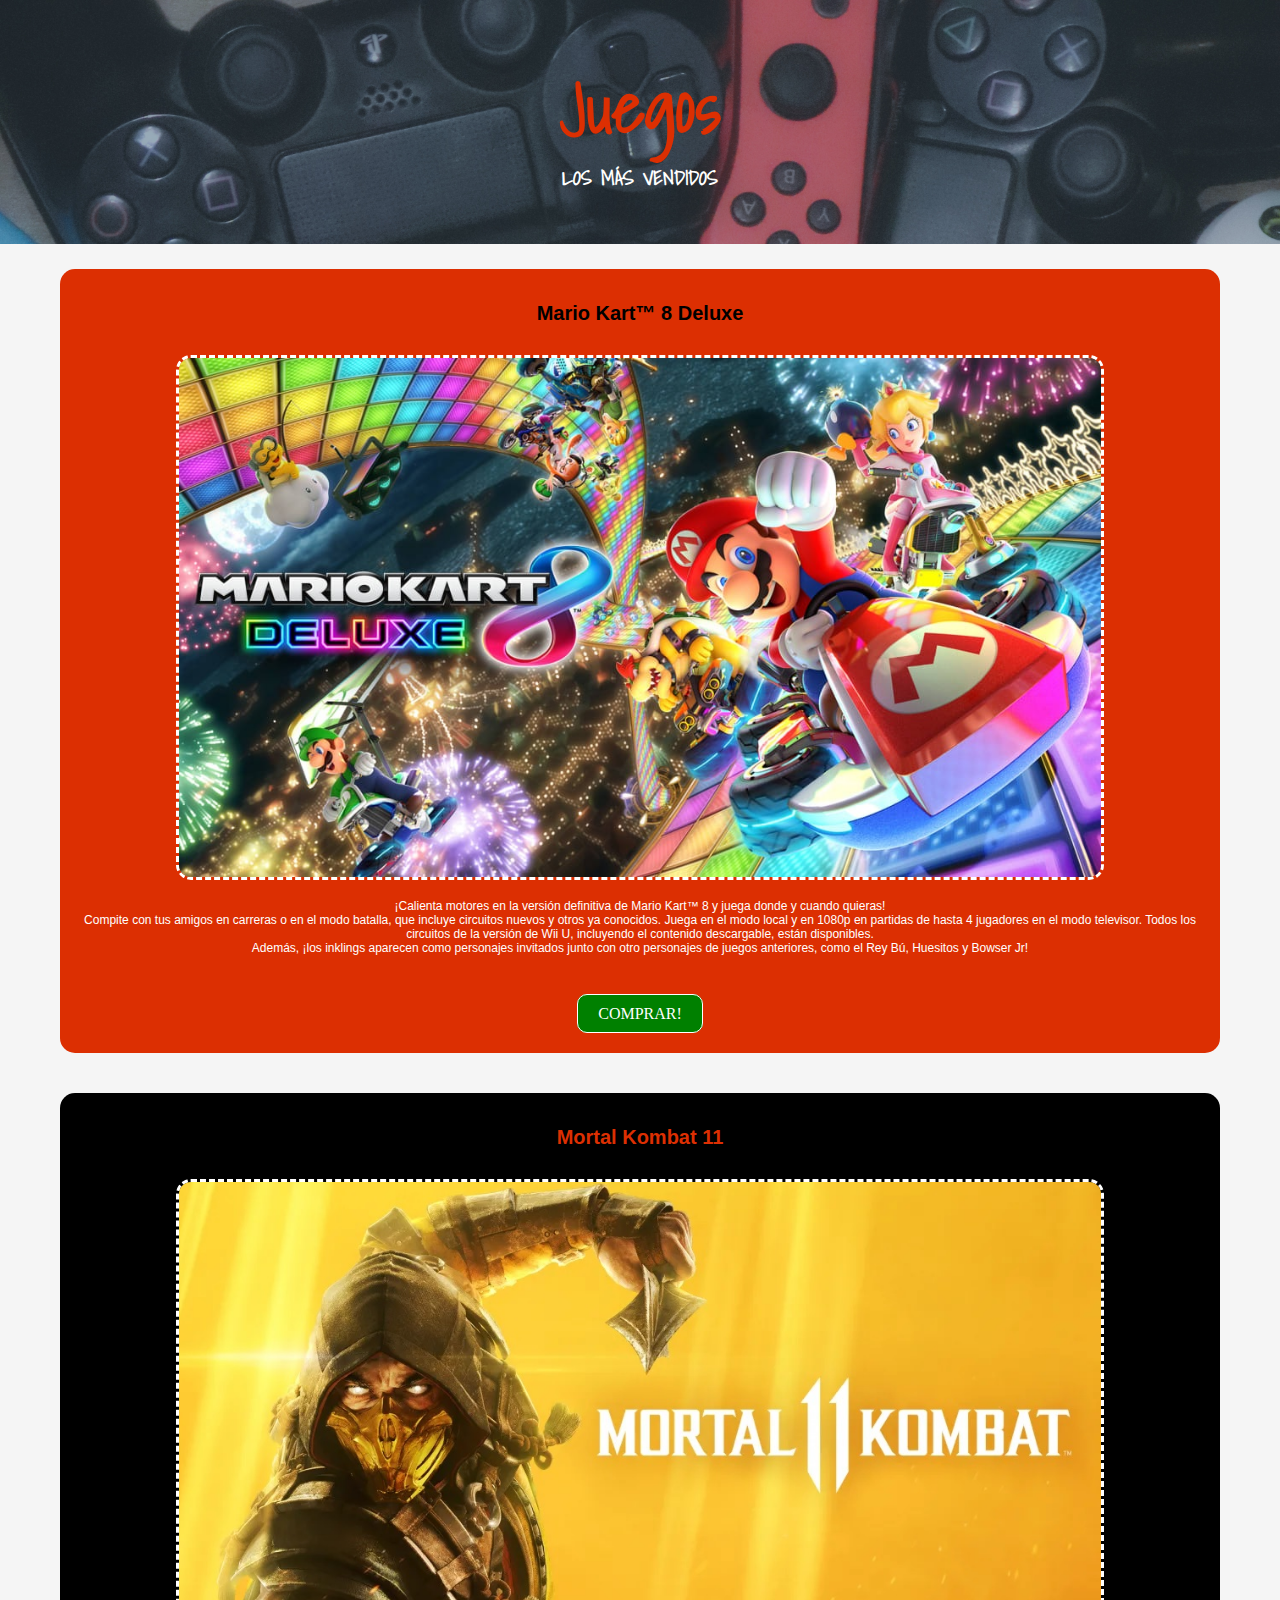
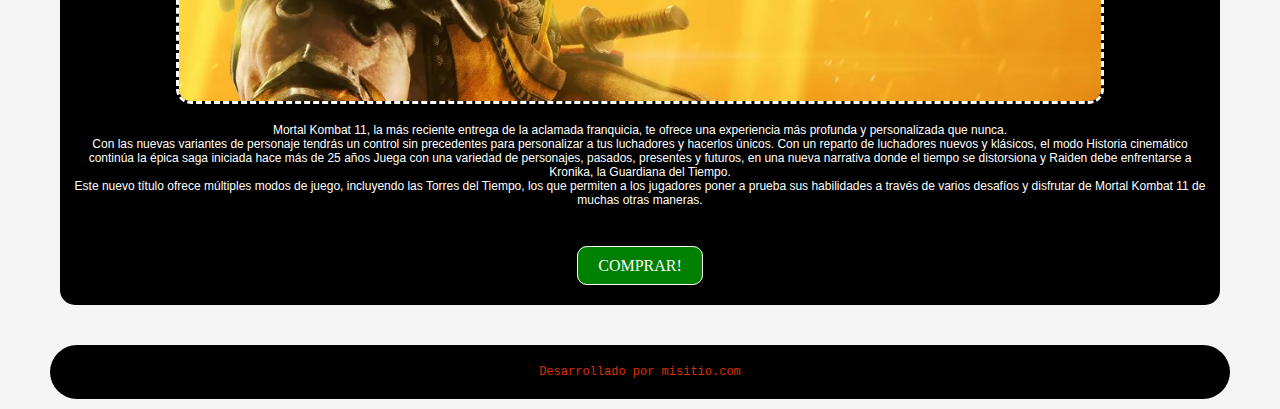
<file: index.html>
<!DOCTYPE html>
<html lang="es">
<head>
    <meta charset="UTF-8">
    <meta http-equiv="X-UA-Compatible" content="IE=edge">
    <meta name="viewport" content="width=device-width, initial-scale=1.0">
<!--     <link rel="stylesheet" href="css/estilos-1.css">-->    
    <link rel="stylesheet" href="css/estilos-2.css">
    <title> Franco Hidalgo - Juegos</title>
</head>

<body>
    <header>
        <div class="back-img">
            <div class="container">
                <h1>Juegos</h1>
                <h2>Los más vendidos</h2>
            </div>
        </div>
    </header>

    <main>
        <div>
            <article class="flex-container">
                <h3 class="h3-1">Mario Kart™ 8 Deluxe</h3>
                <figure>
                    <img class="img-1" src="img/mario-kart-8-deluxe.jpg" alt="Mario Kart" title="Mario Kart">
                    <figcaption>
                        <p>¡Calienta motores en la versión definitiva de Mario Kart™ 8 y juega donde y cuando quieras!</p> 
                        <p>Compite con tus amigos en carreras o en el modo batalla, que incluye circuitos nuevos y otros ya conocidos. Juega en el modo local y en 1080p en partidas de hasta 4 jugadores en el modo televisor. Todos los circuitos de la versión de Wii U, incluyendo el contenido descargable, están disponibles.</p>
                        <p>Además, ¡los inklings aparecen como personajes invitados junto con otro personajes de juegos anteriores, como el Rey Bú, Huesitos y Bowser Jr!</p> 
                    </figcaption>
                </figure>
                <a class="button" href="sitio-mariokart/index.html" target="_blank">Comprar!</a>
            </article>
        </div>

        <div>
            <article class="article-2 flex-container-2">
                <h3>Mortal Kombat 11</h3>
                <figure>
                    <img class="img-2" src="img/mortal-kombat-11.jpg" alt="Mortal Kombat" title="Mortal Kombat">
                    <figcaption>
                        <p>Mortal Kombat 11, la más reciente entrega de la aclamada franquicia, te ofrece una experiencia más profunda y personalizada que nunca.</p> 
                        <p>Con las nuevas variantes de personaje tendrás un control sin precedentes para personalizar a tus luchadores y hacerlos únicos. Con un reparto de luchadores nuevos y klásicos, el modo Historia cinemático continúa la épica saga iniciada hace más de 25 años Juega con una variedad de personajes, pasados, presentes y futuros, en una nueva narrativa donde el tiempo se distorsiona y Raiden debe enfrentarse a Kronika, la Guardiana del Tiempo.</p> 
                        <p>Este nuevo título ofrece múltiples modos de juego, incluyendo las Torres del Tiempo, los que permiten a los jugadores poner a prueba sus habilidades a través de varios desafíos y disfrutar de Mortal Kombat 11 de muchas otras maneras.</p> 
                    </figcaption>
                </figure>
                <a class="button" href="sitio-mortalkombat/index.html" target="_blank">Comprar!</a>
            </article>
        </div>
    </main>
    <footer>
        <p class="p-footer">Desarrollado por misitio.com</p>
    </footer>
</body>
</html>
</file>
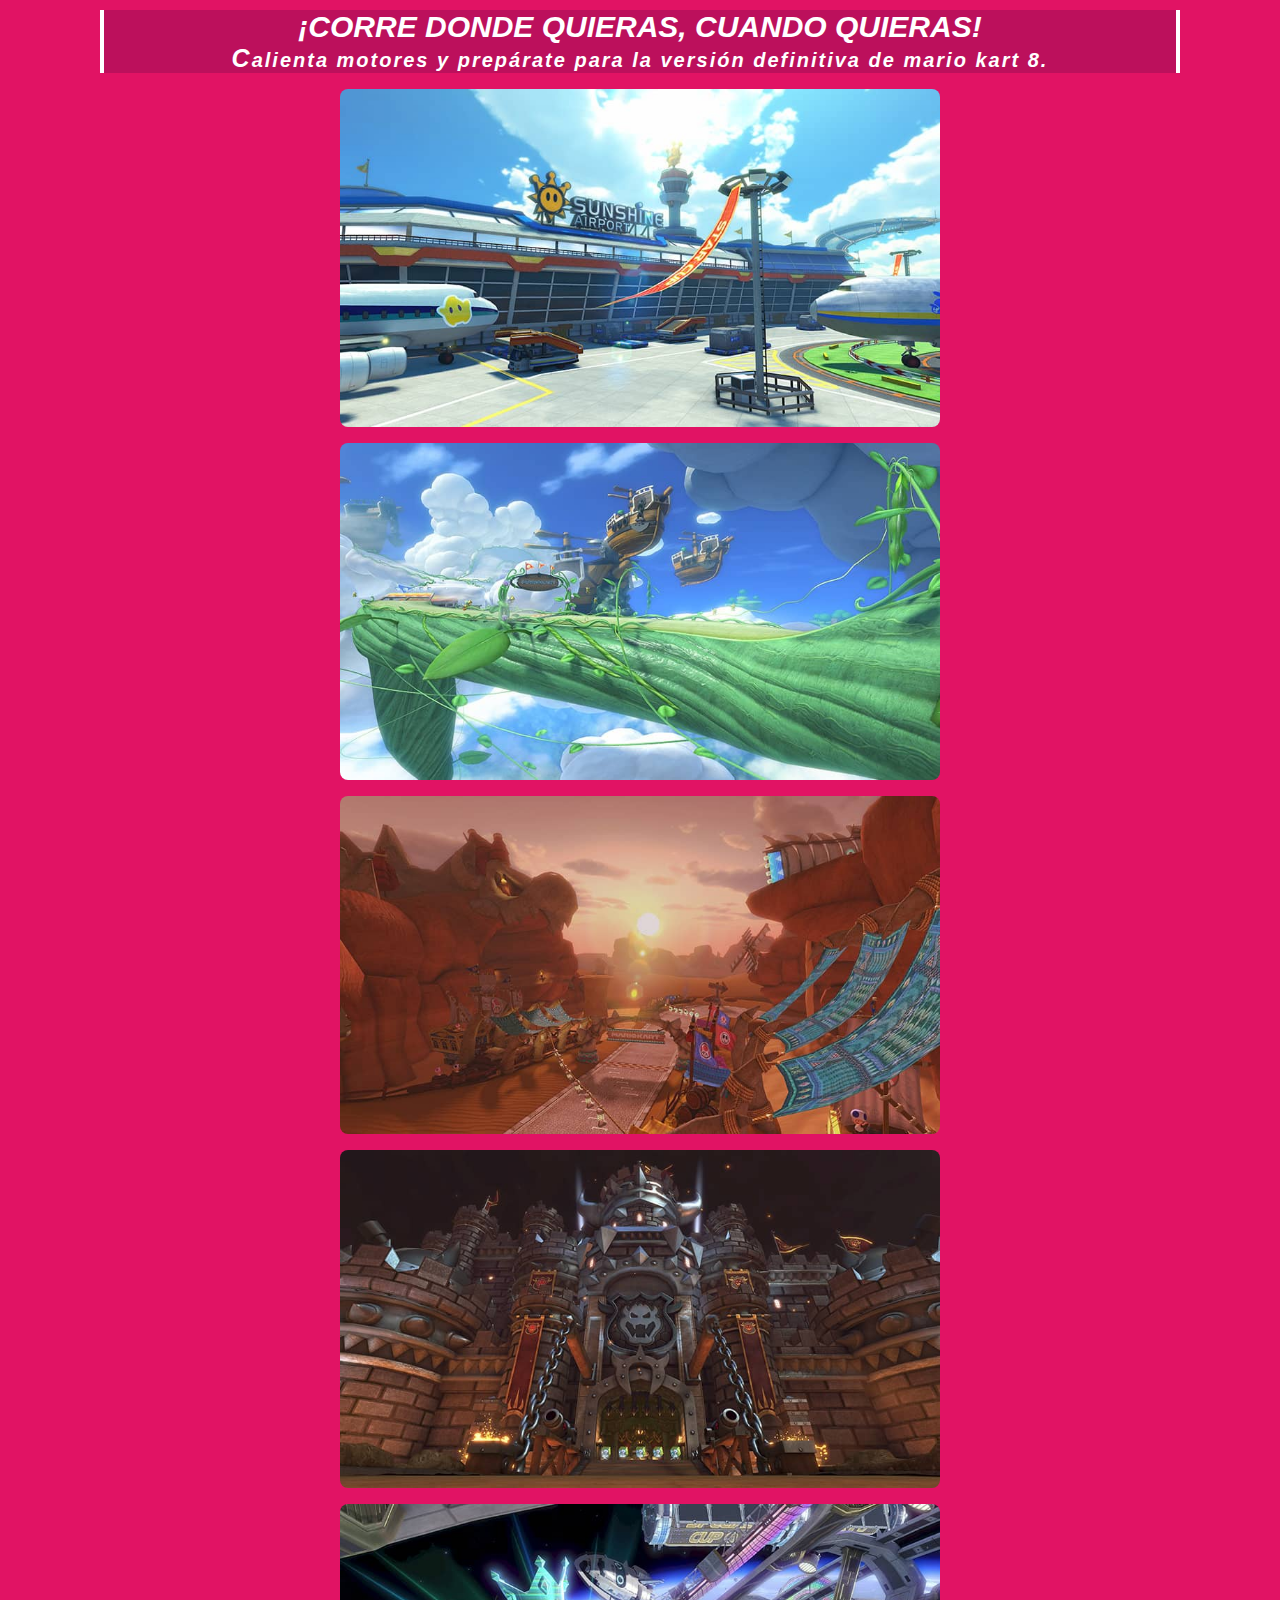
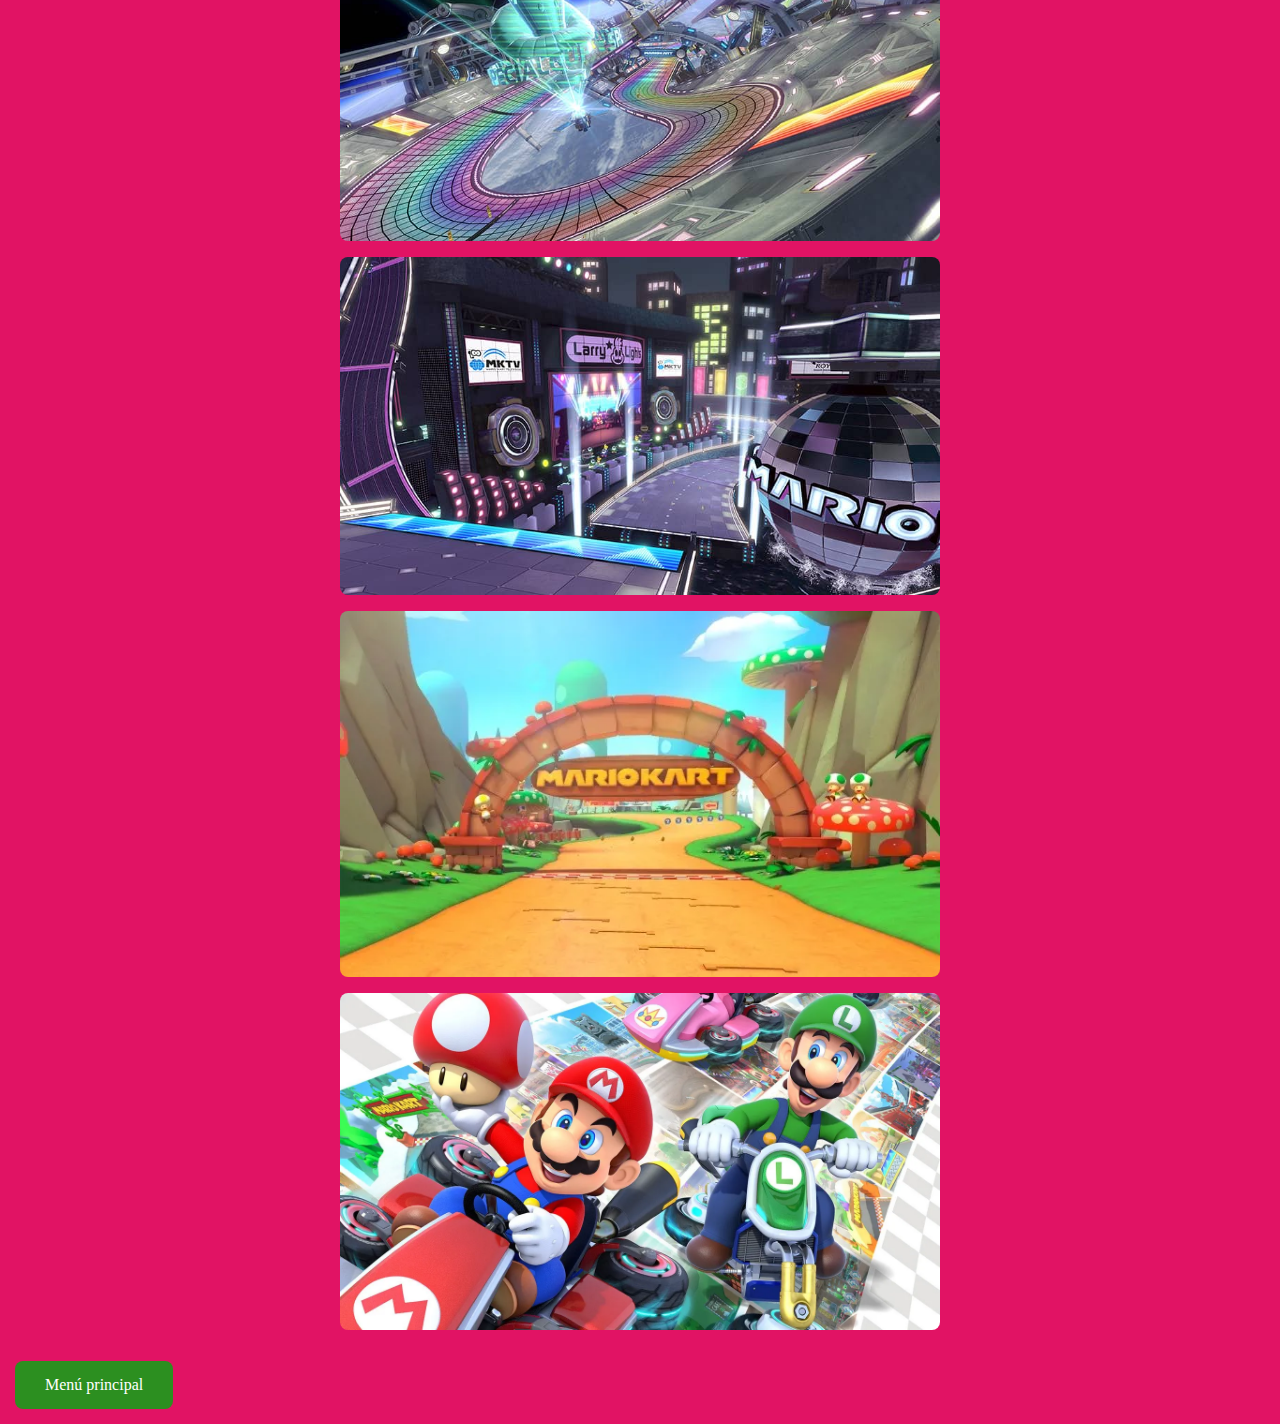
<file: sitio-mariokart/index.html>
<!DOCTYPE html>
<html lang="es">
<head>
    <meta charset="UTF-8">
    <link rel="stylesheet" href="css/estilos-mariokart.css">
    <title>Mario Kart</title>
</head>
<body>
    <header>
        <h1>¡Corre donde quieras, cuando quieras!</h1>
        <h1 class="subt"><span>C</span>alienta motores y prepárate para la versión definitiva de Mario Kart 8.</h1>    
    </header>

    <section>
        <figure >
            <img class="img-1" src="img/1.jpg" alt="">
        </figure>

        <figure >
            <img class="img-2" src="img/2.jpg" alt="">
        </figure>

        <figure >
            <img class="img-3" src="img/3.jpg" alt="">
        </figure>

        <figure >
            <img class="img-4" src="img/4.jpg" alt="">
        </figure>

        <figure >
            <img class="img-5" src="img/5.jpg" alt="">
        </figure>

        <figure >
            <img class="img-6" src="img/6.jpg" alt="">
        </figure>

        <figure >
            <img class="img-7" src="img/8.webp" alt="">
        </figure>

        <figure >
            <img class="img-8" src="img/9.webp" alt="">
        </figure>
        
        <footer>
            <a class="button-back" href="../index.html" target="_blank">Menú principal</a>
        </footer>
       
        
    </section>
</body>
</html>
</file>
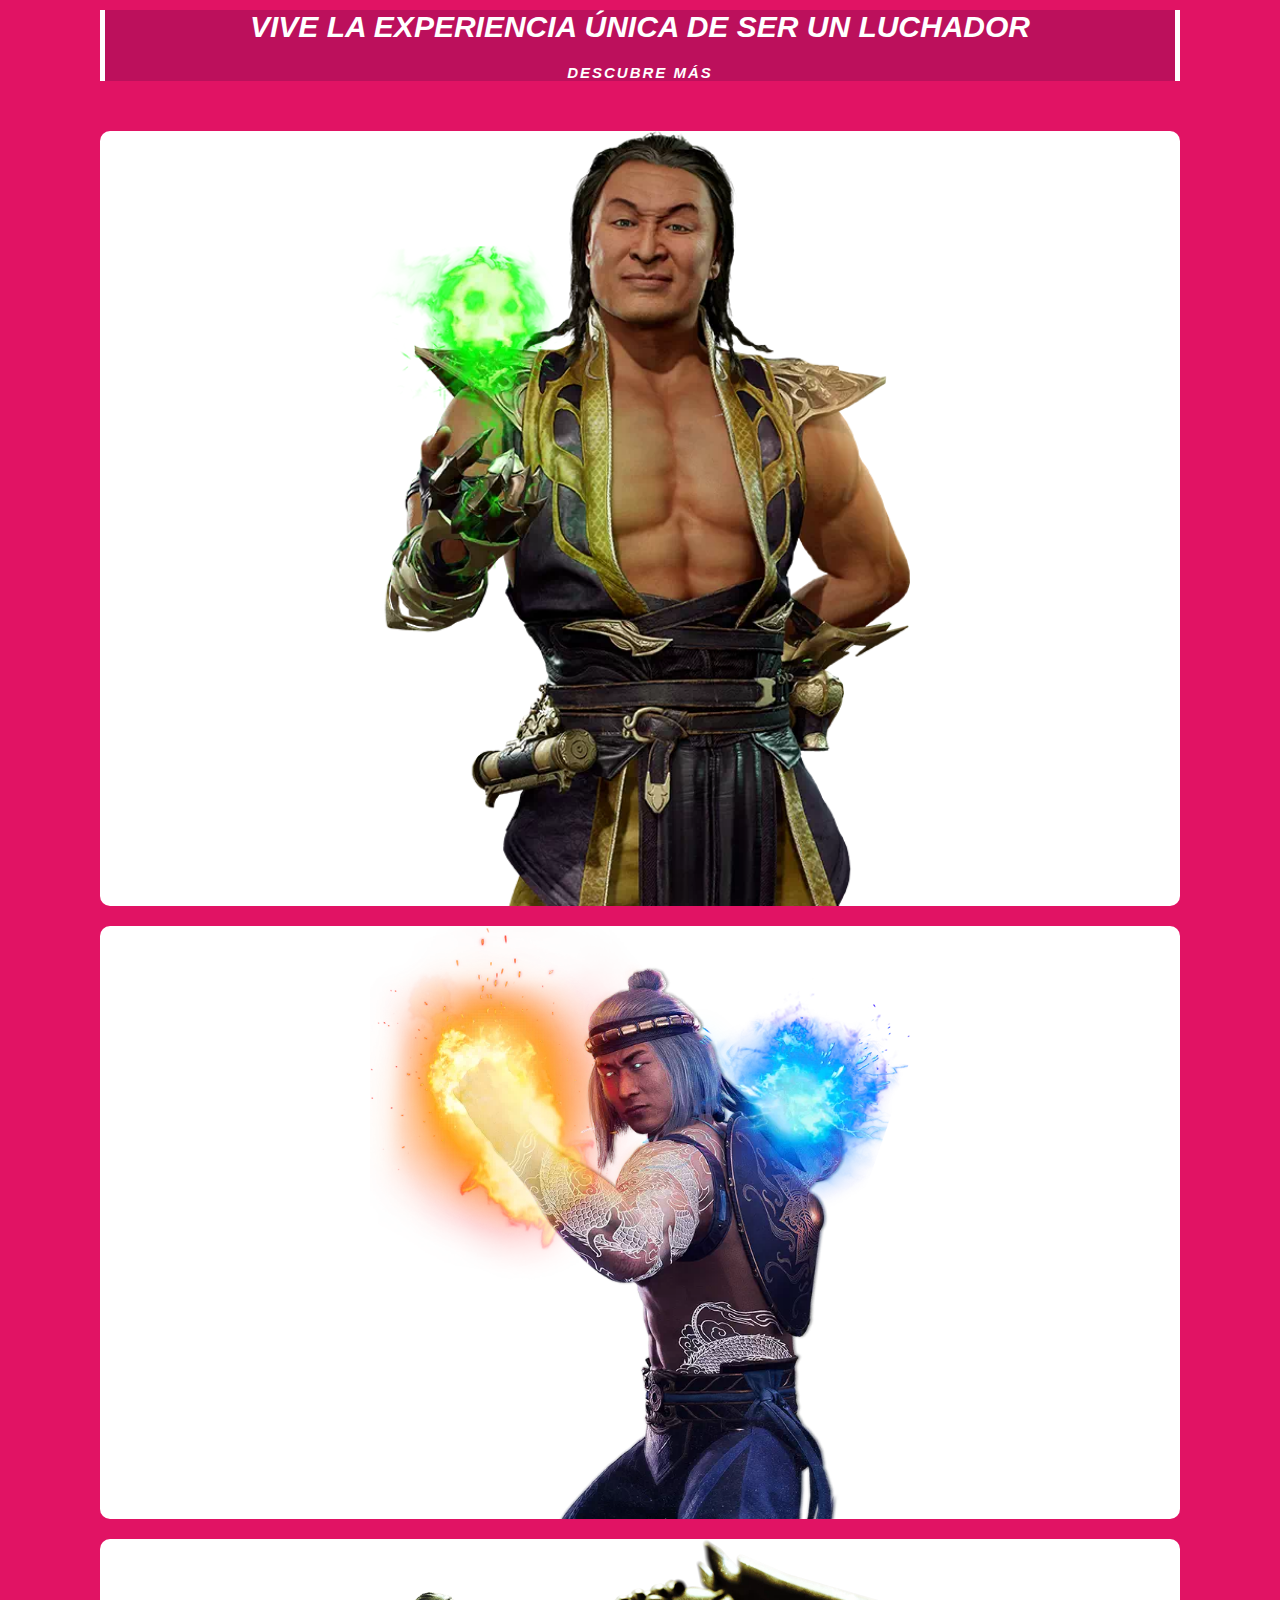
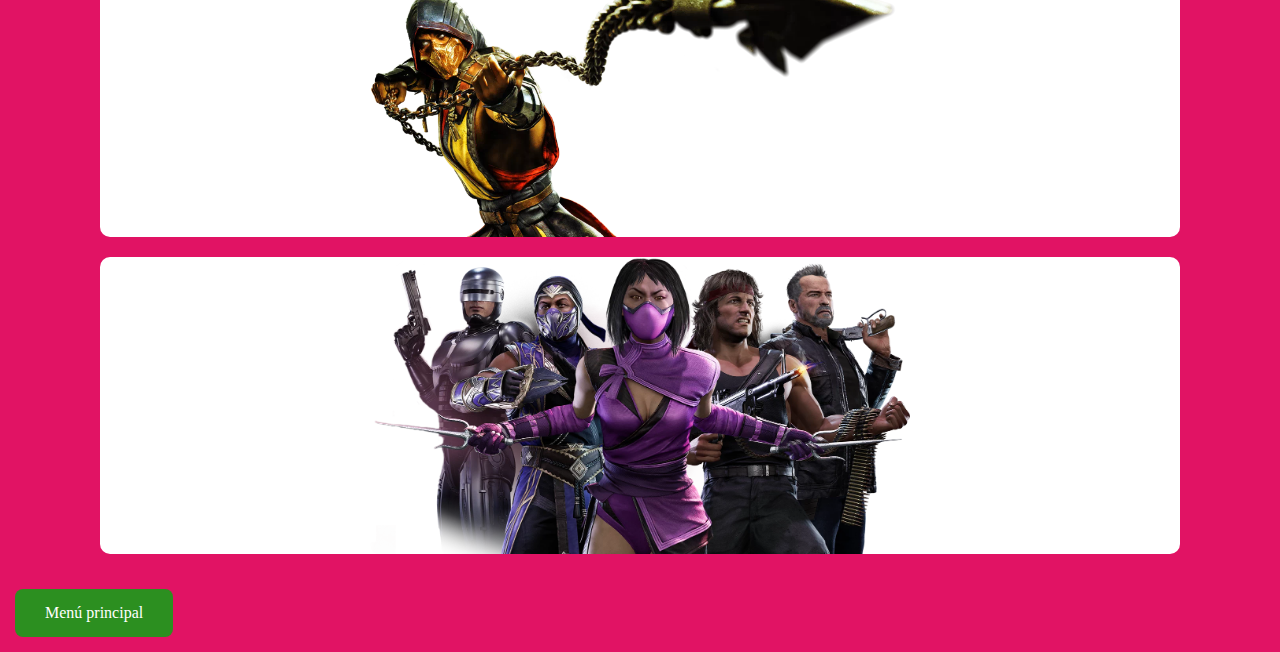
<file: sitio-mortalkombat/index.html>
<!DOCTYPE html>
<html lang="es">
<head>
    <meta charset="UTF-8">
    <link rel="stylesheet" href="css/estilos-mkombat.css">
    <title>Mortal Kombat</title>
</head>
<body>
    <header>
        <h1>VIVE LA EXPERIENCIA ÚNICA DE SER UN LUCHADOR</h1>
        <h1 class="subt">Descubre más</h1>    
    </header>

    <section>
        <figure class="fig-img-1">
            <img class="img-1" src="img/1.webp" alt="">
        </figure>

        <figure>
            <img class="img-2" src="img/2.webp" alt="">
        </figure>

        <figure>
            <img class="img-3" src="img/3.webp" alt="">
        </figure>

        <figure>
            <img class="img-4" src="img/4.webp" alt="">
        </figure>

        <footer>
            <a class="button-back" href="../index.html" target="_blank">Menú principal</a>
        </footer>
        
    </section>
</body>
</html>
</file>
<file: css/estilos-1.css>
body {
    background-color: #e11364;
    margin: 0px 0px;
}

header {
    background-color: #bc105c;
    margin: 10px 100px;
}

h1 {
    color: white;
    font-family: sans-serif;
    text-align: center;
    display: block;
    margin: 0px 0px;
    border-left: 4px solid white;
    border-right: 4px solid white;
}

h2 {
    color: white;
    display: block;
    font-family: sans-serif;
    padding-left: 25px;
    padding-top: 25px;
    padding-bottom: 25px;
    margin: 0px 0px;
    text-align: start;
}

h3 {
    color: #9f0037;
    font-family: sans-serif;
    text-align: right;
    margin-bottom: 0px;
    padding-right: 2%;
}

.p-footer {
    color: white;
    font-size: 12px;
    text-align: center;
    font-family: sans-serif;
    margin: 20px 0px; 
    padding: 25px 0px;
}

main {
    background-color: #bc105c;
    margin: 10px 100px;
    padding-bottom: 50px;
    border-radius: 8px;
}


article {
    background-color: white;
    margin: 0px 25px 0px 25px;
    padding-top: 3px;
    text-align: center;   
    border-radius: 8px;
}

.article-2 {
    background-color: white;
    margin: 25px 25px 0px 25px;
    padding-top: 3px;
    text-align: center;   
    border-radius: 8px;
}

figure {
    margin: 0px 0px;
}

figcaption {
    text-align: justify;
    padding: 5px 30px;
}

p {
    color: black;
    font-family: sans-serif;
    font-size: 10px;
    margin: 0px 0px 3px 0px;
    line-height: 18px;
}

footer {
    background-color: #e96093;
    margin: 0px 100px;
    border-radius: 8px;
}

.button {
    background-color: #2c8f20;
    color: white;
    border: none;
    padding: 10px 15px;
    text-align: center;
    text-decoration: none;
    font-size: 14px;
    font-family: sans-serif;
    border-radius: 8px;
    align-items: center;
    margin: 15px 0px;
    display: inline-block;
  }

.button:hover {
    background-color: #e11364;
}
  
  .imagen-1 {
    padding-top: 20px;
    border-top: dotted #e11364 2px;
    width: 95%;
  }

  .imagen-2 {
    padding-top: 20px;
    border-top: dotted #e11364 2px;
    width: 95%;
  }
</file>
<file: css/estilos-2.css>
@import url('https://fonts.googleapis.com/css2?family=Shadows+Into+Light&display=swap');

* {
    box-sizing: border-box;
    padding: 0;
    margin: 0;
    color: black;
}

body {
    background-color: whitesmoke  
}

.back-img {
    background-color: black;
    background-image: url("../img/background-img3.jpg");
    background-repeat: no-repeat;
    background-size: cover;
    padding-top: 50px;
    padding-bottom: 50px;
}

.container {
    max-width: 320px;
    margin-left: auto;
    margin-right: auto;
    padding-left: 1rem;
    padding-right: 1rem;
}

h1 {
    font-family:'Shadows Into Light', 'cursive';
    font-size: 70px;
    background-color: transparent
    margin: 0px 300px;
    color: #DC2F02;   
    text-align: center;
    text-transform: capitalize;
    border-radius: 20px;
}

h2 {
    font-family:'Shadows Into Light', cursive;
    font-size: 20px;
    color: white;
    text-align: center;
    text-transform:uppercase
}

h3 {
    background-color: transparent;
    font-family: 'Lucida Sans', 'Lucida Sans Regular', 'Lucida Grande', 'Lucida Sans Unicode', Verdana, sans-serif;
    font-size: 20px;
    color: #DC2F02;
    margin: 30px 0px;
    text-align: center
}

.h3-1 {
    color: black;
}

.img-1 {
    color: white;
    border-radius: 15px;
    border-style: dashed;
    align-items: center;
    width: 80%;
}

.img-2 {
    color: white;
    border-radius: 15px;
    border-style: dashed;
    align-items: center;
    width: 80%;
}

p {
    font-family: 'Lucida Sans', 'Lucida Sans Regular', 'Lucida Grande', 'Lucida Sans Unicode', Geneva, Verdana, sans-serif;
    color: white;
    font-size: 12px;
    margin: 0;
    width: 100%;
    text-align: center; 
}

figcaption {
    margin-top: 15px;
    margin-bottom: 50px;
    text-align: center;
    margin-left: 10px;
    margin-right: 10px;
}

figure {
    align-items: center;
}

.button {
    color: white;
    background-color: green;
    padding: 10px 20px;
    text-transform: uppercase;
    text-decoration: none;
    border-radius: 10px;
    border: solid 1px;
}


main {
    display: flex;
    flex-flow: wrap;
    margin-top: 25px;
    margin-left: 50px;
    margin-right: 50px;
    
}

article {
    background-color: #DC2F02;
    margin: 0px 10px;
    margin-bottom: 40px;
    padding-top: 3px;
    padding-bottom: 30px;
    text-align: center;   
    border-radius: 15px;
}

.article-2 {
    background-color: black
}

footer {
    margin-left: 50px;
    margin-right: 50px;
    
}

.p-footer {
    background-color: black;
    color: #DC2F02;
    padding: 20px 10px;
    border-radius: 45px;
    margin-bottom: 10px;
    font-family: monospace;
    font-size: 12px;
}
</file>
<file: sitio-mariokart/css/estilos-mariokart.css>
body {
    background-color: #e11364;
    margin: 0px 0px;
    display: block;
}

header {
    background-color: #bc105c;
    margin: 10px 100px;
}

h1 {
    color: white;
    font-size: 30px;
    font-family: sans-serif;
    text-align: center;
    display: block;
    margin: 0px 0px;
    border-left: 4px solid white;
    border-right: 4px solid white;
    font-style: oblique;
    text-transform: uppercase;
}

.subt {
    color: white;
    font-size: 20px;
    font-family: sans-serif;
    text-align: center;
    display: block;
    margin: 0px 0px;
    border-left: 4px solid white;
    border-right: 4px solid white;
    font-style: oblique;
    letter-spacing: 2px;
    text-transform: lowercase
}

span {
    text-transform: capitalize;
    font-size: 25px;
}

.img-1 { 
    border-radius: 8px;
    display: block;
    margin-left: auto;
    margin-right: auto;
    width: 50%;
}
.img-2 { 
    border-radius: 8px;
    display: block;
    margin-left: auto;
    margin-right: auto;
    width: 50%;
}
.img-3 { 
    border-radius: 8px;
    display: block;
    margin-left: auto;
    margin-right: auto;
    width: 50%;
}
.img-4 { 
    border-radius: 8px;
    display: block;
    margin-left: auto;
    margin-right: auto;
    width: 50%;
}
.img-5 { 
    border-radius: 8px;
    display: block;
    margin-left: auto;
    margin-right: auto;
    width: 50%;
}
.img-6 { 
    border-radius: 8px;
    display: block;
    margin-left: auto;
    margin-right: auto;
    width: 50%;
}
.img-7 { 
    border-radius: 8px;
    display: block;
    margin-left: auto;
    margin-right: auto;
    width: 50%;
}
.img-8 { 
    border-radius: 8px;
    display: block;
    margin-left: auto;
    margin-right: auto;
    width: 50%;
}

section {
    display: block;
}

.button-back {
    background-color: #2c8f20;
    color: white;
    display: inline-block;
    border-radius: 8px;
    padding: 15px 30px;
    text-align: center;
    text-decoration: none;
    margin: 15px 15px;
    align-items: center;
}
</file>
<file: sitio-mortalkombat/css/estilos-mkombat.css>
body {
    background-color: #e11364;
    margin: 0px 0px;
    display: block;
}

header {
    background-color: #bc105c;
    margin: 10px 100px;
    border-left: 5px solid white;
    border-right: 5px solid white;
}

h1 {
    color: white;
    font-size: 30px;
    font-family: sans-serif;
    text-align: center;
    display: block;
    margin: 0px 0px;
    font-style: oblique;
    text-transform: uppercase;
}

.subt {
    color: white;
    font-size: 15px;
    font-family: sans-serif;
    text-align: center;
    display: block;
    margin-top: 20px;
    font-style: oblique;
    letter-spacing: 2px;
    text-transform: uppercase
}

figure {
    background-color: white;
    margin: 20px 100px;
    border-radius: 10px;
}

.fig-img-1 {
    background-color: white;
    margin-top: 50px;
    margin-left: 100px;
    margin-right: 100px;
    border-radius: 10px;

}

.img-1 { 
    border-radius: 8px;
    display: block;
    margin-left: auto;
    margin-right: auto;
    width: 50%;
}
.img-2 { 
    border-radius: 8px;
    display: block;
    margin-left: auto;
    margin-right: auto;
    width: 50%;
}
.img-3 { 
    border-radius: 8px;
    display: block;
    margin-left: auto;
    margin-right: auto;
    width: 50%;
}
.img-4 { 
    border-radius: 8px;
    display: block;
    margin-left: auto;
    margin-right: auto;
    width: 50%; 
}

section {
    display: block;
}

.button-back {
    background-color: #2c8f20;
    color: white;
    display: inline-block;
    border-radius: 8px;
    padding: 15px 30px;
    text-align: center;
    text-decoration: none;
    margin: 15px 15px;
    align-items: center;
}
</file>
